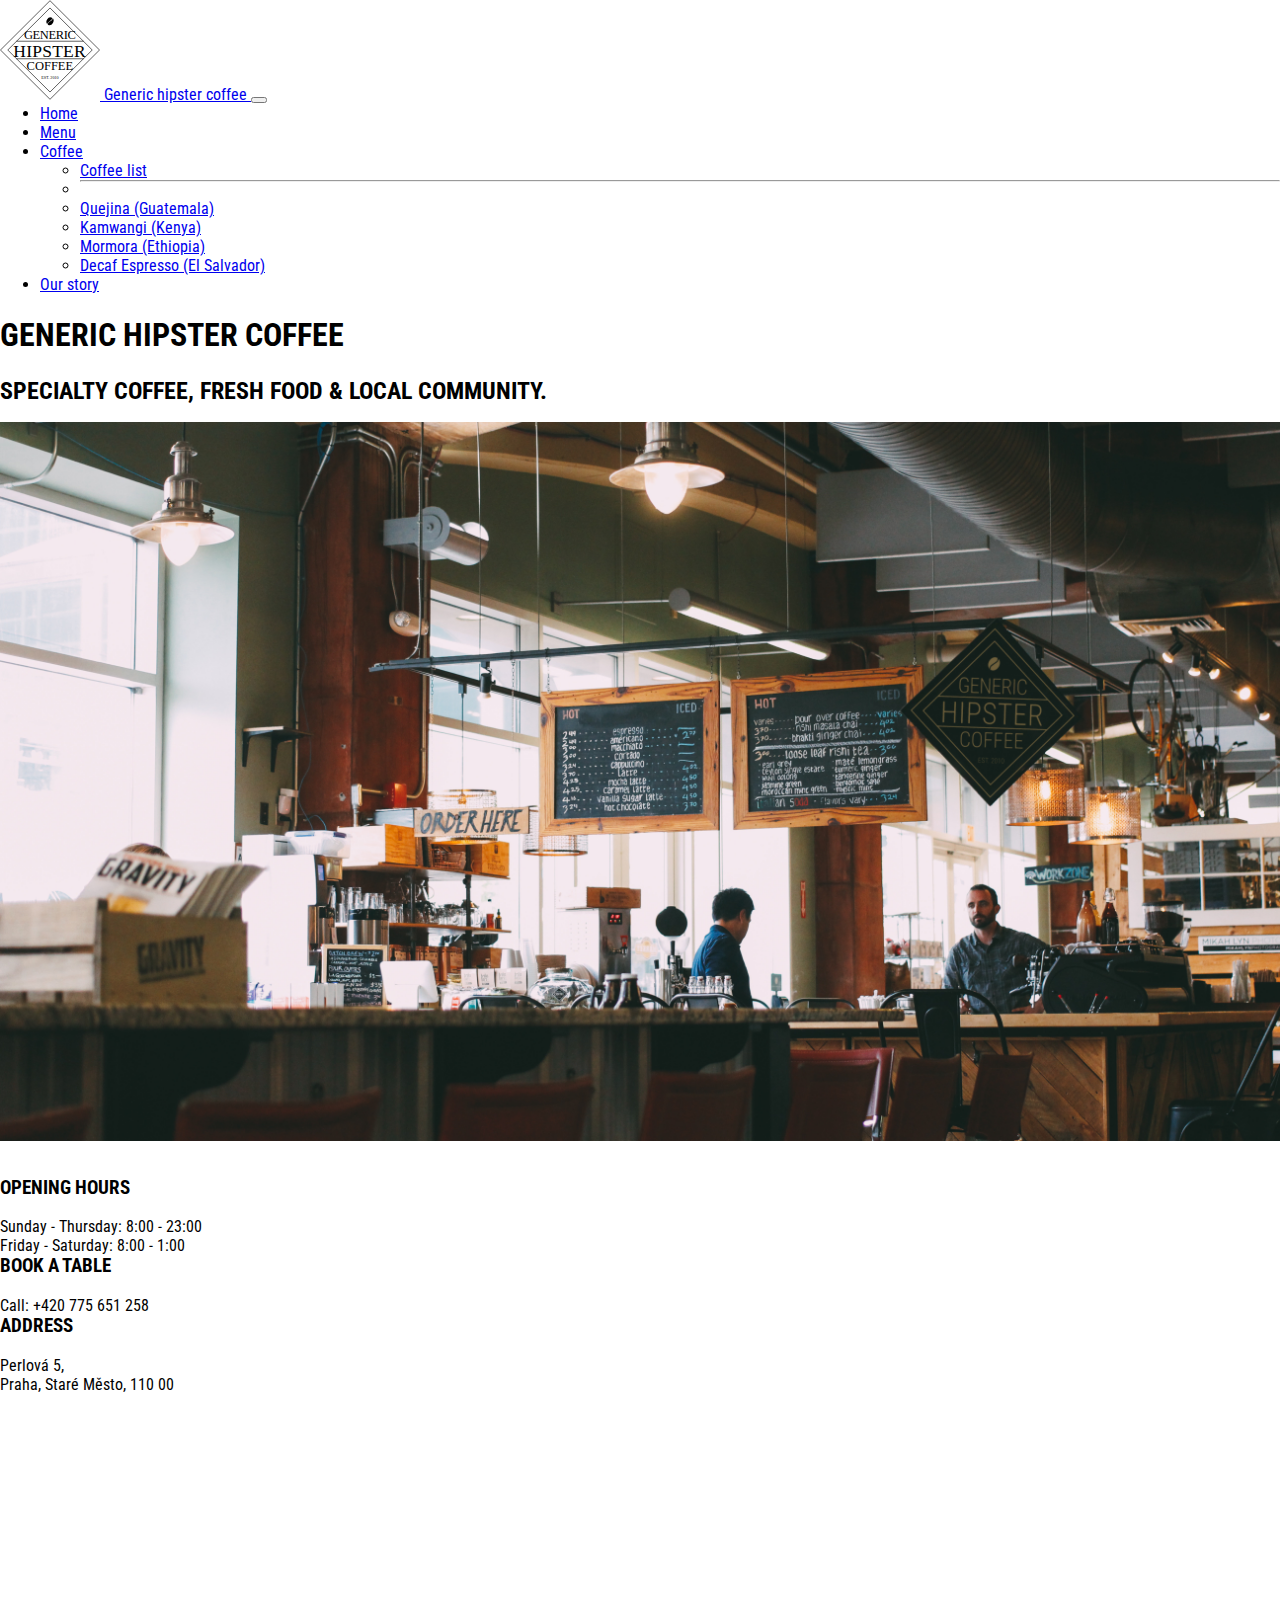
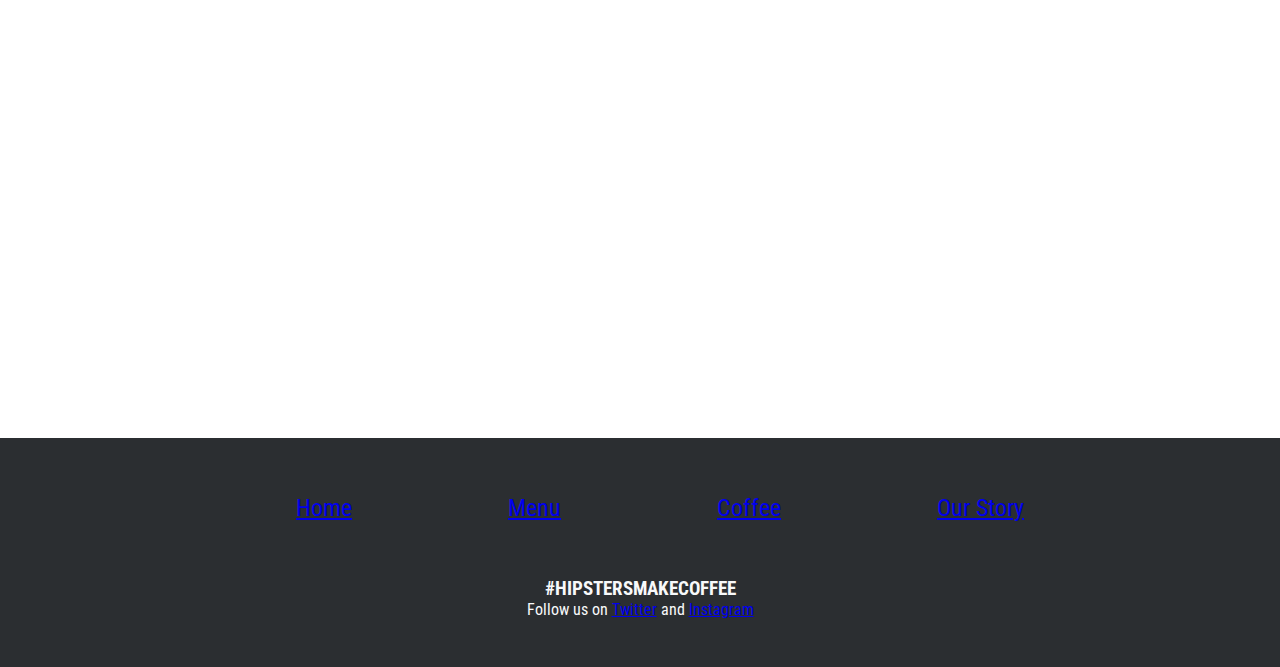
<file: index.html>
<!DOCTYPE html><html lang="en"><head><meta charset="UTF-8"><meta http-equiv="X-UA-Compatible" content="IE=edge"><meta name="viewport" content="width=device-width,initial-scale=1"><title>Generic hipster coffee</title><link rel="stylesheet" href="https://cdn.jsdelivr.net/npm/bootstrap@5.1.3/dist/css/bootstrap.min.css" integrity="sha384-1BmE4kWBq78iYhFldvKuhfTAU6auU8tT94WrHftjDbrCEXSU1oBoqyl2QvZ6jIW3" crossorigin="anonymous"><link rel="stylesheet" href="./css/style.css"><link href="https://fonts.googleapis.com/css?family=Roboto+Condensed:300,300i,700" rel="stylesheet"></head><body><header><nav class="navbar navbar-expand-lg navbar-light bg-light sticky-top p-4"><div class="container-fluid"><a class="navbar-brand" href="index.html"><img src="./img/logo.svg" alt="" width="100" height="100"> Generic hipster coffee </a><button class="navbar-toggler" type="button" data-bs-toggle="collapse" data-bs-target="#navbarSupportedContent" aria-controls="navbarSupportedContent" aria-expanded="false" aria-label="Toggle navigation"><span class="navbar-toggler-icon"></span></button><div class="collapse navbar-collapse justify-content-end" id="navbarSupportedContent"><ul class="navbar-nav mb-2 mb-lg-0"><li class="nav-item"><a class="nav-link" aria-current="page" href="index.html">Home</a></li><li class="nav-item"><a class="nav-link" href="menu.html">Menu</a></li><li class="nav-item dropdown"><a class="nav-link dropdown-toggle" href="#" id="navbarDropdown" role="button" data-bs-toggle="dropdown" aria-expanded="false">Coffee</a><ul class="dropdown-menu" aria-labelledby="navbarDropdown"><li><a class="dropdown-item" href="coffee.html">Coffee list</a></li><li><hr class="dropdown-divider"></li><li><a class="dropdown-item" href="quejina.html">Quejina (Guatemala)</a></li><li><a class="dropdown-item" href="kamwangi.html">Kamwangi (Kenya)</a></li><li><a class="dropdown-item" href="mormora.html">Mormora (Ethiopia)</a></li><li><a class="dropdown-item" href="decaf-espresso.html">Decaf Espresso (El Salvador)</a></li></ul></li><li class="nav-item"><a class="nav-link" href="our-story.html">Our story</a></li></ul></div></div></nav></header><main class="container mt-3"><h1>Generic Hipster Coffee</h1><h2>Specialty coffee, fresh food & local community.</h2><img src="./img/counter.jpg" alt="coffee countertop" class="main-image"><section class="main-info d-flex justify-content-around"><div class="main-info_opening"><h3 class="heading">Opening hours</h3><p>Sunday - Thursday: 8:00 - 23:00</p><p>Friday - Saturday: 8:00 - 1:00</p></div><div class="main-info_reservations"><h3 class="heading">Book a table</h3><p>Call: +420 775 651 258</p></div><div class="main-info_address"><h3 class="heading">Address</h3><p>Perlová 5,</p><p>Praha, Staré Město, 110 00</p></div></section><section class="map"><div class="mapouter"><div class="gmap_canvas"><iframe width="100%" height="608" id="gmap_canvas" src="https://maps.google.com/maps?q=perlova%205&t=&z=17&ie=UTF8&iwloc=&output=embed" frameborder="0" scrolling="no" marginheight="0" marginwidth="0"></iframe><br><style>.mapouter {
                            height: 100%;
                            width: 100%;
                        }</style><style>.gmap_canvas {
                           
                            background: none !important;
                            height: 100%;
                            width: 100%;
                        }</style></div></div></section></main><footer class="footer"><div class="footer-nav"><ul><a href="index.html">Home</a> <a href="menu.html">Menu</a> <a href="coffee.html">Coffee</a> <a href="our-story.html">Our Story</a></ul></div><div class="footer-headings"><h3>#Hipstersmakecoffee</h3><p>Follow us on <a href="#">Twitter</a> and <a href="#">Instagram</a></p></div></footer><script src="https://cdn.jsdelivr.net/npm/bootstrap@5.0.2/dist/js/bootstrap.bundle.min.js" integrity="sha384-MrcW6ZMFYlzcLA8Nl+NtUVF0sA7MsXsP1UyJoMp4YLEuNSfAP+JcXn/tWtIaxVXM" crossorigin="anonymous"></script></body></html>
</file>
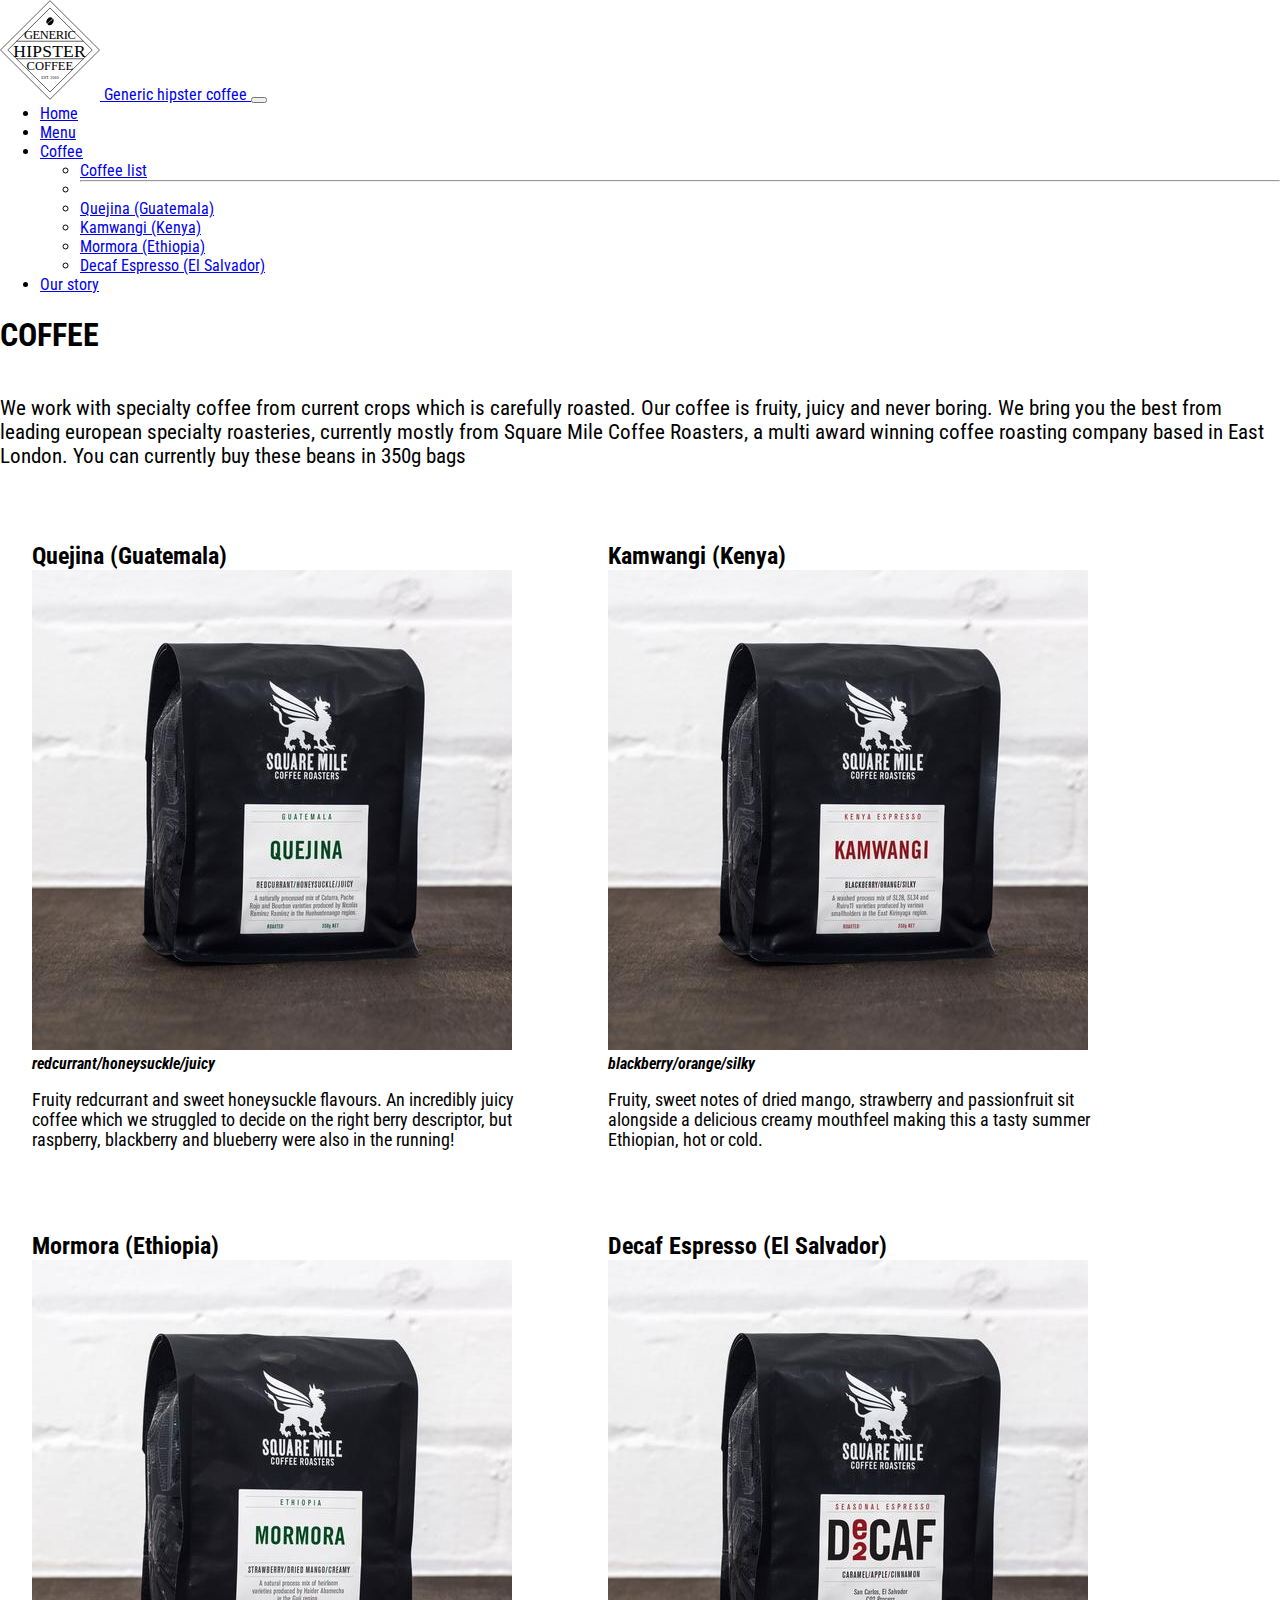
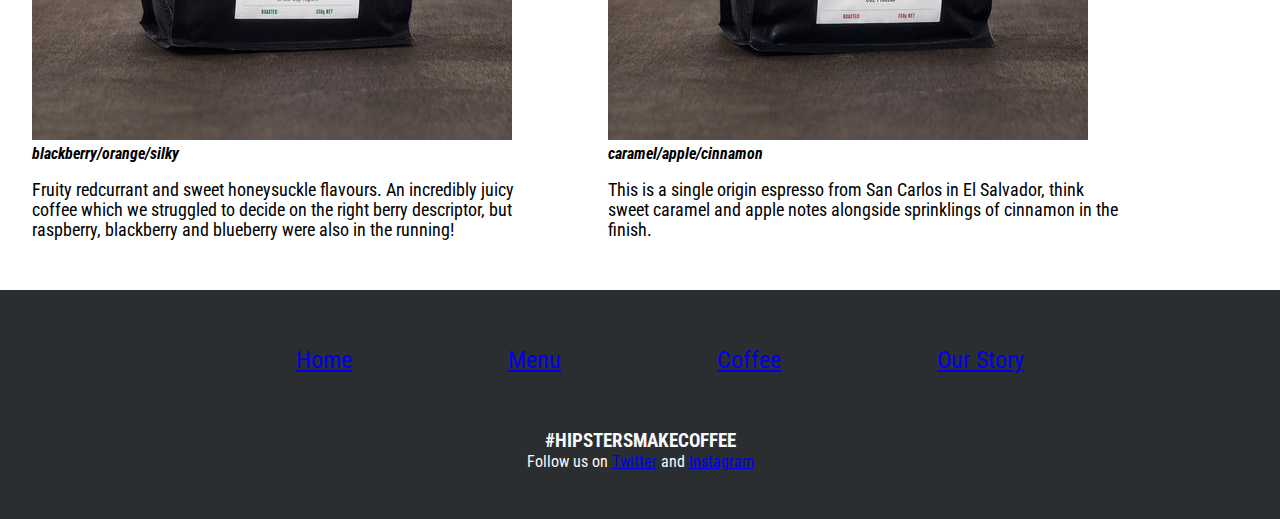
<file: coffee.html>
<!DOCTYPE html><html lang="en"><head><meta charset="UTF-8"><meta http-equiv="X-UA-Compatible" content="IE=edge"><meta name="viewport" content="width=device-width,initial-scale=1"><title>Generic hipster coffee</title><link rel="stylesheet" href="https://cdn.jsdelivr.net/npm/bootstrap@5.1.3/dist/css/bootstrap.min.css" integrity="sha384-1BmE4kWBq78iYhFldvKuhfTAU6auU8tT94WrHftjDbrCEXSU1oBoqyl2QvZ6jIW3" crossorigin="anonymous"><link rel="stylesheet" href="./css/style.css"><link href="https://fonts.googleapis.com/css?family=Roboto+Condensed:300,300i,700" rel="stylesheet"></head><body><header><nav class="navbar navbar-expand-lg navbar-light bg-light navbar-static-top p-4"><div class="container-fluid"><a class="navbar-brand" href="#"><img src="./img/logo.svg" alt="" width="100" height="100"> Generic hipster coffee </a><button class="navbar-toggler" type="button" data-bs-toggle="collapse" data-bs-target="#navbarSupportedContent" aria-controls="navbarSupportedContent" aria-expanded="false" aria-label="Toggle navigation"><span class="navbar-toggler-icon"></span></button><div class="collapse navbar-collapse justify-content-end" id="navbarSupportedContent"><ul class="navbar-nav mb-2 mb-lg-0"><li class="nav-item"><a class="nav-link" aria-current="page" href="index.html">Home</a></li><li class="nav-item"><a class="nav-link" href="menu.html">Menu</a></li><li class="nav-item dropdown"><a class="nav-link dropdown-toggle" href="#" id="navbarDropdown" role="button" data-bs-toggle="dropdown" aria-expanded="false">Coffee</a><ul class="dropdown-menu" aria-labelledby="navbarDropdown"><li><a class="dropdown-item" href="coffee.html">Coffee list</a></li><li><hr class="dropdown-divider"></li><li><a class="dropdown-item" href="quejina.html">Quejina (Guatemala)</a></li><li><a class="dropdown-item" href="kamwangi.html">Kamwangi (Kenya)</a></li><li><a class="dropdown-item" href="mormora.html">Mormora (Ethiopia)</a></li><li><a class="dropdown-item" href="decaf-espresso.html">Decaf Espresso (El Salvador)</a></li></ul></li><li class="nav-item"><a class="nav-link" href="our-story.html">Our story</a></li></ul></div></div></nav></header><main class="container mt-3"><h1>Coffee</h1><p class="w-70 coffee-description">We work with specialty coffee from current crops which is carefully roasted. Our coffee is fruity, juicy and never boring. We bring you the best from leading european specialty roasteries, currently mostly from Square Mile Coffee Roasters, a multi award winning coffee roasting company based in East London. You can currently buy these beans in 350g bags</p><section class="container coffee-container"><article class="card"><div class="card-header">Quejina (Guatemala)</div><img src="./img/smcr-quejina.jpg" class="card-img-top" alt="Quejina img"><div class="card-body"><span class="card-title"><em><strong>redcurrant/honeysuckle/juicy</strong></em></span><p class="card-text">Fruity redcurrant and sweet honeysuckle flavours. An incredibly juicy coffee which we struggled to decide on the right berry descriptor, but raspberry, blackberry and blueberry were also in the running!</p></div></article><article class="card"><div class="card-header">Kamwangi (Kenya)</div><img src="./img/smcr-kamwangi.jpg" class="card-img-top" alt="Kamwangi img"><div class="card-body"><span class="card-title"><em><strong>blackberry/orange/silky</strong></em></span><p class="card-text">Fruity, sweet notes of dried mango, strawberry and passionfruit sit alongside a delicious creamy mouthfeel making this a tasty summer Ethiopian, hot or cold.</p></div></article><article class="card"><div class="card-header">Mormora (Ethiopia)</div><img src="./img/smcr-mormora.jpg" class="card-img-top" alt="Mormora img"><div class="card-body"><span class="card-title"><em><strong>blackberry/orange/silky</strong></em></span><p class="card-text">Fruity redcurrant and sweet honeysuckle flavours. An incredibly juicy coffee which we struggled to decide on the right berry descriptor, but raspberry, blackberry and blueberry were also in the running!</p></div></article><article class="card"><div class="card-header">Decaf Espresso (El Salvador)</div><img src="./img/smcr-decaf-espresso.jpg" class="card-img-top" alt="decaf img"><div class="card-body"><span class="card-title"><em><strong>caramel/apple/cinnamon</strong></em></span><p class="card-text">This is a single origin espresso from San Carlos in El Salvador, think sweet caramel and apple notes alongside sprinklings of cinnamon in the finish.</p></div></article></section></main><footer class="footer"><div class="footer-nav"><ul><a href="index.html">Home</a> <a href="menu.html">Menu</a> <a href="coffee.html">Coffee</a> <a href="our-story.html">Our Story</a></ul></div><div class="footer-headings"><h3>#Hipstersmakecoffee</h3><p>Follow us on <a href="#">Twitter</a> and <a href="#">Instagram</a></p></div></footer><script src="https://cdn.jsdelivr.net/npm/bootstrap@5.0.2/dist/js/bootstrap.bundle.min.js" integrity="sha384-MrcW6ZMFYlzcLA8Nl+NtUVF0sA7MsXsP1UyJoMp4YLEuNSfAP+JcXn/tWtIaxVXM" crossorigin="anonymous"></script></body></html>
</file>
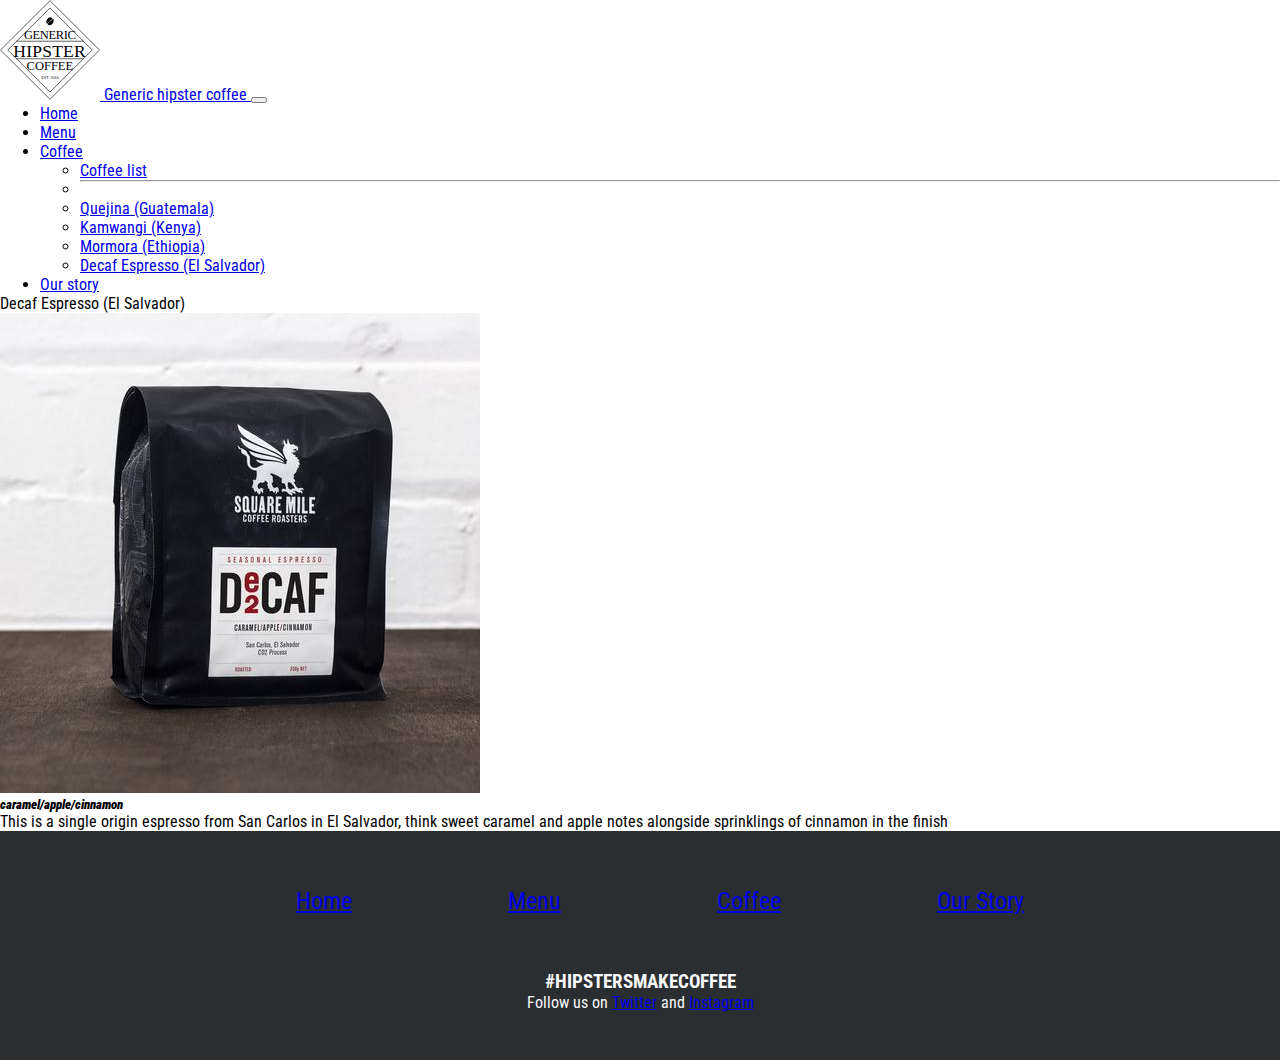
<file: decaf-espresso.html>
<!DOCTYPE html><html lang="en"><head><meta charset="UTF-8"><meta http-equiv="X-UA-Compatible" content="IE=edge"><meta name="viewport" content="width=device-width,initial-scale=1"><title>Generic hipster coffee</title><link rel="stylesheet" href="https://cdn.jsdelivr.net/npm/bootstrap@5.1.3/dist/css/bootstrap.min.css" integrity="sha384-1BmE4kWBq78iYhFldvKuhfTAU6auU8tT94WrHftjDbrCEXSU1oBoqyl2QvZ6jIW3" crossorigin="anonymous"><link rel="stylesheet" href="./css/style.css"><link href="https://fonts.googleapis.com/css?family=Roboto+Condensed:300,300i,700" rel="stylesheet"></head><body><header><nav class="navbar navbar-expand-lg navbar-light bg-light navbar-static-top p-4"><div class="container-fluid"><a class="navbar-brand" href="#"><img src="./img/logo.svg" alt="" width="100" height="100"> Generic hipster coffee </a><button class="navbar-toggler" type="button" data-bs-toggle="collapse" data-bs-target="#navbarSupportedContent" aria-controls="navbarSupportedContent" aria-expanded="false" aria-label="Toggle navigation"><span class="navbar-toggler-icon"></span></button><div class="collapse navbar-collapse justify-content-end" id="navbarSupportedContent"><ul class="navbar-nav mb-2 mb-lg-0"><li class="nav-item"><a class="nav-link" aria-current="page" href="index.html">Home</a></li><li class="nav-item"><a class="nav-link" href="menu.html">Menu</a></li><li class="nav-item dropdown"><a class="nav-link dropdown-toggle" href="#" id="navbarDropdown" role="button" data-bs-toggle="dropdown" aria-expanded="false">Coffee</a><ul class="dropdown-menu" aria-labelledby="navbarDropdown"><li><a class="dropdown-item" href="coffee.html">Coffee list</a></li><li><hr class="dropdown-divider"></li><li><a class="dropdown-item" href="quejina.html">Quejina (Guatemala)</a></li><li><a class="dropdown-item" href="kamwangi.html">Kamwangi (Kenya)</a></li><li><a class="dropdown-item" href="mormora.html">Mormora (Ethiopia)</a></li><li><a class="dropdown-item" href="decaf-espresso.html">Decaf Espresso (El Salvador)</a></li></ul></li><li class="nav-item"><a class="nav-link" href="our-story.html">Our story</a></li></ul></div></div></nav></header><main class="container mt-3"><section class="container"><article class="card m-5"><div class="card-header fw-bold fs-3">Decaf Espresso (El Salvador)</div><div class="row g-0"><div class="col-sm-5"><img src="./img/smcr-decaf-espresso.jpg" class="card-img-top h-100" alt="Kamwangi img"></div><div class="col-sm-7"><div class="card-body"><h5 class="card-title"><span class="card-title"><em><strong>caramel/apple/cinnamon</strong></em></span></h5><p class="card-text lead">This is a single origin espresso from San Carlos in El Salvador, think sweet caramel and apple notes alongside sprinklings of cinnamon in the finish</p></div></div></div></article></section></main><footer class="footer"><div class="footer-nav"><ul><a href="index.html">Home</a> <a href="menu.html">Menu</a> <a href="coffee.html">Coffee</a> <a href="our-story.html">Our Story</a></ul></div><div class="footer-headings"><h3>#Hipstersmakecoffee</h3><p>Follow us on <a href="#">Twitter</a> and <a href="#">Instagram</a></p></div></footer><script src="https://cdn.jsdelivr.net/npm/bootstrap@5.0.2/dist/js/bootstrap.bundle.min.js" integrity="sha384-MrcW6ZMFYlzcLA8Nl+NtUVF0sA7MsXsP1UyJoMp4YLEuNSfAP+JcXn/tWtIaxVXM" crossorigin="anonymous"></script></body></html>
</file>
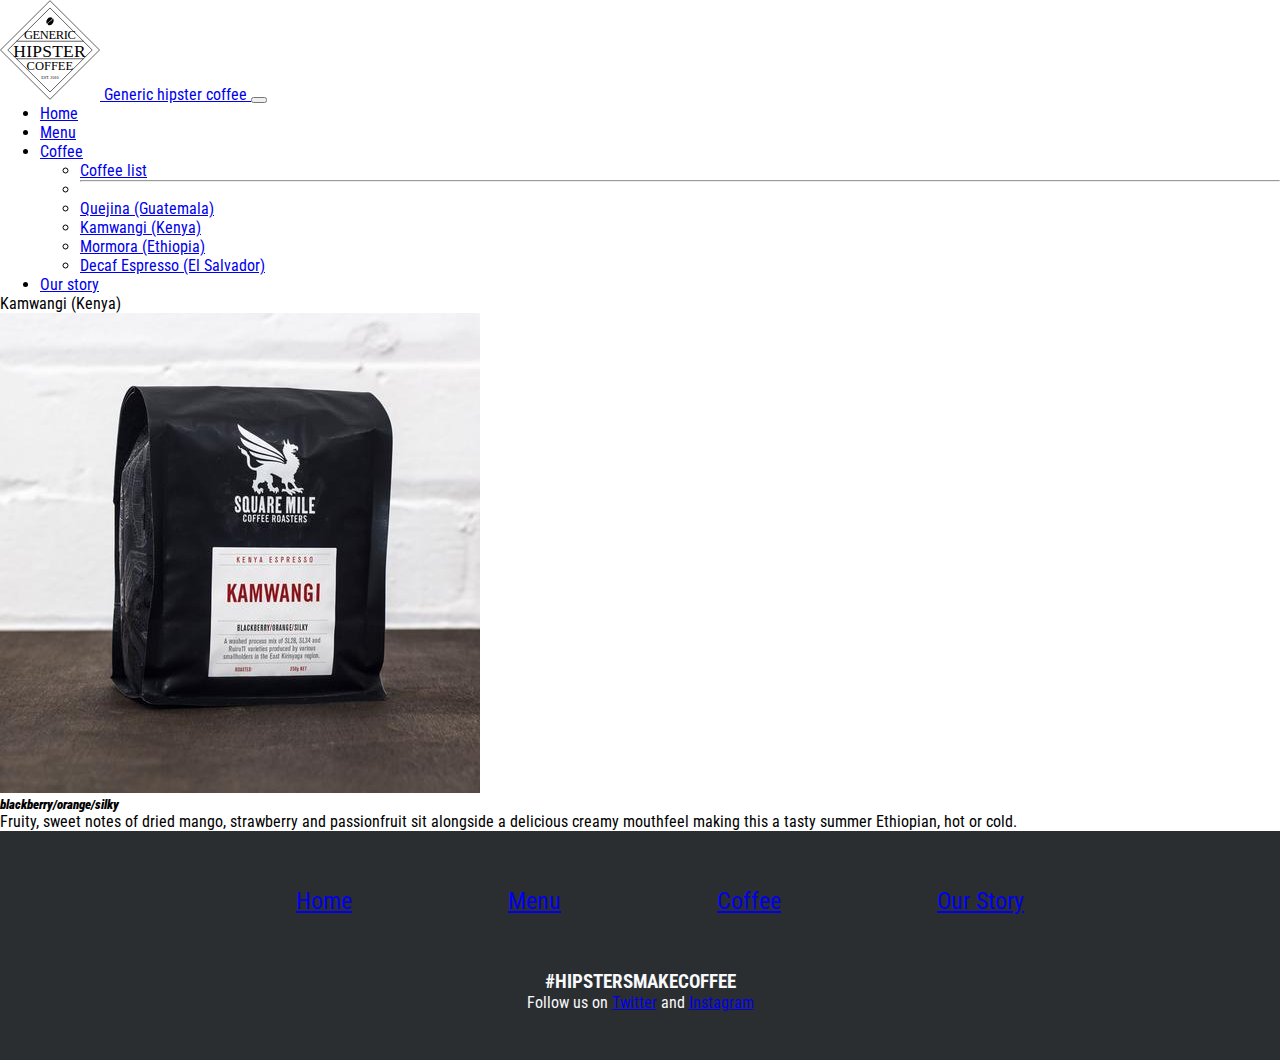
<file: kamwangi.html>
<!DOCTYPE html><html lang="en"><head><meta charset="UTF-8"><meta http-equiv="X-UA-Compatible" content="IE=edge"><meta name="viewport" content="width=device-width,initial-scale=1"><title>Generic hipster coffee</title><link rel="stylesheet" href="https://cdn.jsdelivr.net/npm/bootstrap@5.1.3/dist/css/bootstrap.min.css" integrity="sha384-1BmE4kWBq78iYhFldvKuhfTAU6auU8tT94WrHftjDbrCEXSU1oBoqyl2QvZ6jIW3" crossorigin="anonymous"><link rel="stylesheet" href="./css/style.css"><link href="https://fonts.googleapis.com/css?family=Roboto+Condensed:300,300i,700" rel="stylesheet"></head><body><header><nav class="navbar navbar-expand-lg navbar-light bg-light navbar-static-top p-4"><div class="container-fluid"><a class="navbar-brand" href="#"><img src="./img/logo.svg" alt="" width="100" height="100"> Generic hipster coffee </a><button class="navbar-toggler" type="button" data-bs-toggle="collapse" data-bs-target="#navbarSupportedContent" aria-controls="navbarSupportedContent" aria-expanded="false" aria-label="Toggle navigation"><span class="navbar-toggler-icon"></span></button><div class="collapse navbar-collapse justify-content-end" id="navbarSupportedContent"><ul class="navbar-nav mb-2 mb-lg-0"><li class="nav-item"><a class="nav-link" aria-current="page" href="index.html">Home</a></li><li class="nav-item"><a class="nav-link" href="menu.html">Menu</a></li><li class="nav-item dropdown"><a class="nav-link dropdown-toggle" href="#" id="navbarDropdown" role="button" data-bs-toggle="dropdown" aria-expanded="false">Coffee</a><ul class="dropdown-menu" aria-labelledby="navbarDropdown"><li><a class="dropdown-item" href="coffee.html">Coffee list</a></li><li><hr class="dropdown-divider"></li><li><a class="dropdown-item" href="quejina.html">Quejina (Guatemala)</a></li><li><a class="dropdown-item" href="kamwangi.html">Kamwangi (Kenya)</a></li><li><a class="dropdown-item" href="mormora.html">Mormora (Ethiopia)</a></li><li><a class="dropdown-item" href="decaf-espresso.html">Decaf Espresso (El Salvador)</a></li></ul></li><li class="nav-item"><a class="nav-link" href="our-story.html">Our story</a></li></ul></div></div></nav></header><main class="container mt-3"><section class="container"><article class="card m-5"><div class="card-header fw-bold fs-3">Kamwangi (Kenya)</div><div class="row g-0"><div class="col-sm-5"><img src="./img/smcr-kamwangi.jpg" class="card-img-top h-100" alt="Kamwangi img"></div><div class="col-sm-7"><div class="card-body"><h5 class="card-title"><span class="card-title"><em><strong>blackberry/orange/silky</strong></em></span></h5><p class="card-text lead">Fruity, sweet notes of dried mango, strawberry and passionfruit sit alongside a delicious creamy mouthfeel making this a tasty summer Ethiopian, hot or cold.</p></div></div></div></article></section></main><footer class="footer"><div class="footer-nav"><ul><a href="index.html">Home</a> <a href="menu.html">Menu</a> <a href="coffee.html">Coffee</a> <a href="our-story.html">Our Story</a></ul></div><div class="footer-headings"><h3>#Hipstersmakecoffee</h3><p>Follow us on <a href="#">Twitter</a> and <a href="#">Instagram</a></p></div></footer><script src="https://cdn.jsdelivr.net/npm/bootstrap@5.0.2/dist/js/bootstrap.bundle.min.js" integrity="sha384-MrcW6ZMFYlzcLA8Nl+NtUVF0sA7MsXsP1UyJoMp4YLEuNSfAP+JcXn/tWtIaxVXM" crossorigin="anonymous"></script></body></html>
</file>
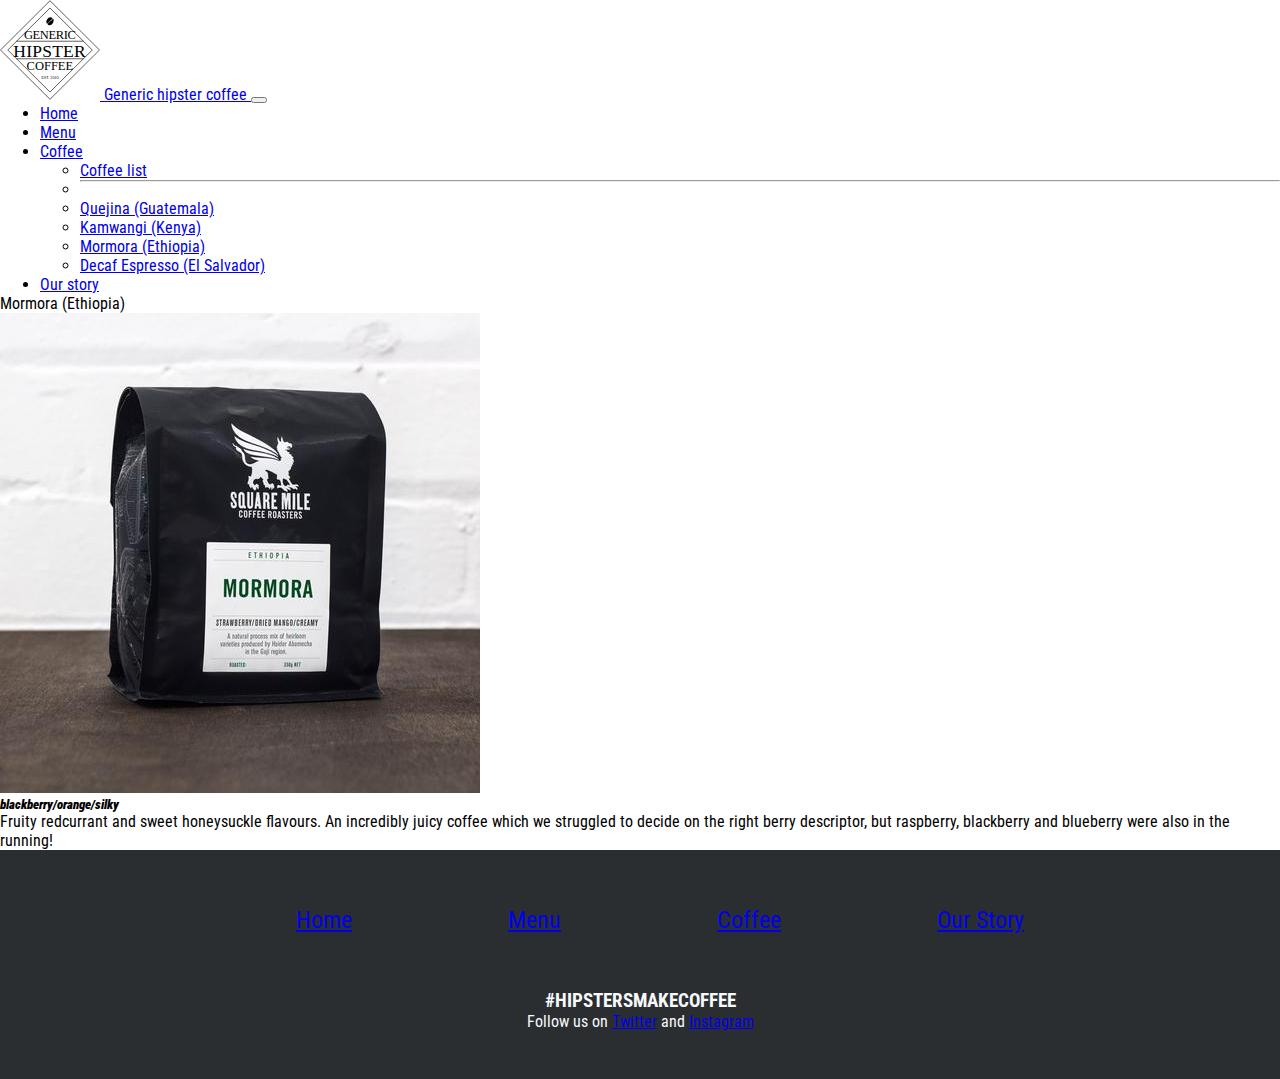
<file: mormora.html>
<!DOCTYPE html><html lang="en"><head><meta charset="UTF-8"><meta http-equiv="X-UA-Compatible" content="IE=edge"><meta name="viewport" content="width=device-width,initial-scale=1"><title>Generic hipster coffee</title><link rel="stylesheet" href="https://cdn.jsdelivr.net/npm/bootstrap@5.1.3/dist/css/bootstrap.min.css" integrity="sha384-1BmE4kWBq78iYhFldvKuhfTAU6auU8tT94WrHftjDbrCEXSU1oBoqyl2QvZ6jIW3" crossorigin="anonymous"><link rel="stylesheet" href="./css/style.css"><link href="https://fonts.googleapis.com/css?family=Roboto+Condensed:300,300i,700" rel="stylesheet"></head><body><header><nav class="navbar navbar-expand-lg navbar-light bg-light navbar-static-top p-4"><div class="container-fluid"><a class="navbar-brand" href="#"><img src="./img/logo.svg" alt="" width="100" height="100"> Generic hipster coffee </a><button class="navbar-toggler" type="button" data-bs-toggle="collapse" data-bs-target="#navbarSupportedContent" aria-controls="navbarSupportedContent" aria-expanded="false" aria-label="Toggle navigation"><span class="navbar-toggler-icon"></span></button><div class="collapse navbar-collapse justify-content-end" id="navbarSupportedContent"><ul class="navbar-nav mb-2 mb-lg-0"><li class="nav-item"><a class="nav-link" aria-current="page" href="index.html">Home</a></li><li class="nav-item"><a class="nav-link" href="menu.html">Menu</a></li><li class="nav-item dropdown"><a class="nav-link dropdown-toggle" href="#" id="navbarDropdown" role="button" data-bs-toggle="dropdown" aria-expanded="false">Coffee</a><ul class="dropdown-menu" aria-labelledby="navbarDropdown"><li><a class="dropdown-item" href="coffee.html">Coffee list</a></li><li><hr class="dropdown-divider"></li><li><a class="dropdown-item" href="quejina.html">Quejina (Guatemala)</a></li><li><a class="dropdown-item" href="kamwangi.html">Kamwangi (Kenya)</a></li><li><a class="dropdown-item" href="mormora.html">Mormora (Ethiopia)</a></li><li><a class="dropdown-item" href="decaf-espresso.html">Decaf Espresso (El Salvador)</a></li></ul></li><li class="nav-item"><a class="nav-link" href="our-story.html">Our story</a></li></ul></div></div></nav></header><main class="container mt-3"><section class="container"><article class="card m-5"><div class="card-header fw-bold fs-3">Mormora (Ethiopia)</div><div class="row g-0"><div class="col-sm-5"><img src="./img/smcr-mormora.jpg" class="card-img-top h-100" alt="Kamwangi img"></div><div class="col-sm-7"><div class="card-body"><h5 class="card-title"><span class="card-title"><em><strong>blackberry/orange/silky</strong></em></span></h5><p class="card-text lead">Fruity redcurrant and sweet honeysuckle flavours. An incredibly juicy coffee which we struggled to decide on the right berry descriptor, but raspberry, blackberry and blueberry were also in the running!</p></div></div></div></article></section></main><footer class="footer"><div class="footer-nav"><ul><a href="index.html">Home</a> <a href="menu.html">Menu</a> <a href="coffee.html">Coffee</a> <a href="our-story.html">Our Story</a></ul></div><div class="footer-headings"><h3>#Hipstersmakecoffee</h3><p>Follow us on <a href="#">Twitter</a> and <a href="#">Instagram</a></p></div></footer><script src="https://cdn.jsdelivr.net/npm/bootstrap@5.0.2/dist/js/bootstrap.bundle.min.js" integrity="sha384-MrcW6ZMFYlzcLA8Nl+NtUVF0sA7MsXsP1UyJoMp4YLEuNSfAP+JcXn/tWtIaxVXM" crossorigin="anonymous"></script></body></html>
</file>
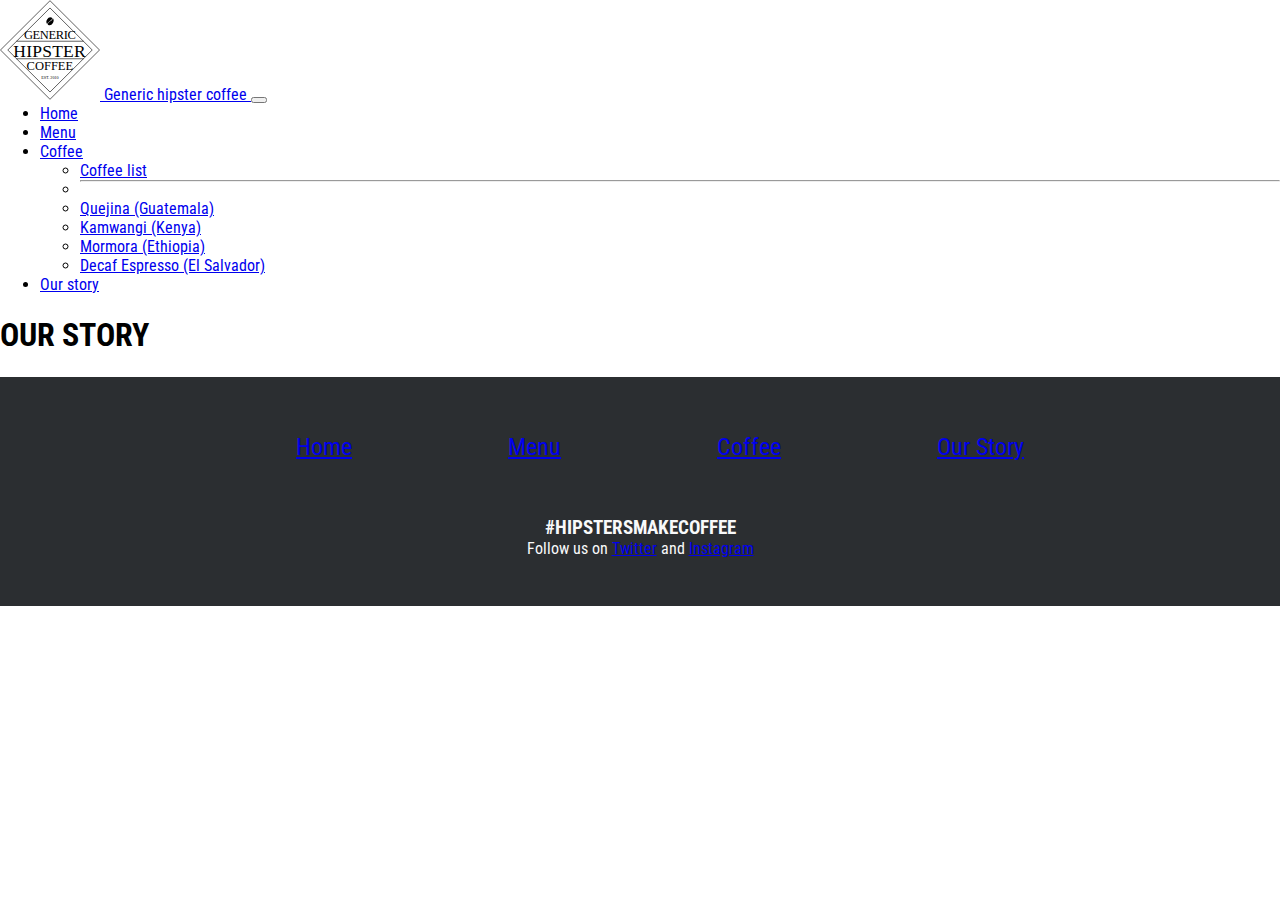
<file: our-story.html>
<!DOCTYPE html><html lang="en"><head><meta charset="UTF-8"><meta http-equiv="X-UA-Compatible" content="IE=edge"><meta name="viewport" content="width=device-width,initial-scale=1"><title>Generic hipster coffee</title><link rel="stylesheet" href="https://cdn.jsdelivr.net/npm/bootstrap@5.1.3/dist/css/bootstrap.min.css" integrity="sha384-1BmE4kWBq78iYhFldvKuhfTAU6auU8tT94WrHftjDbrCEXSU1oBoqyl2QvZ6jIW3" crossorigin="anonymous"><link rel="stylesheet" href="./css/style.css"><link href="https://fonts.googleapis.com/css?family=Roboto+Condensed:300,300i,700" rel="stylesheet"></head><body><header><nav class="navbar navbar-expand-lg navbar-light bg-light navbar-static-top p-4"><div class="container-fluid"><a class="navbar-brand" href="#"><img src="./img/logo.svg" alt="" width="100" height="100"> Generic hipster coffee </a><button class="navbar-toggler" type="button" data-bs-toggle="collapse" data-bs-target="#navbarSupportedContent" aria-controls="navbarSupportedContent" aria-expanded="false" aria-label="Toggle navigation"><span class="navbar-toggler-icon"></span></button><div class="collapse navbar-collapse justify-content-end" id="navbarSupportedContent"><ul class="navbar-nav mb-2 mb-lg-0"><li class="nav-item"><a class="nav-link" aria-current="page" href="index.html">Home</a></li><li class="nav-item"><a class="nav-link" href="menu.html">Menu</a></li><li class="nav-item dropdown"><a class="nav-link dropdown-toggle" href="#" id="navbarDropdown" role="button" data-bs-toggle="dropdown" aria-expanded="false">Coffee</a><ul class="dropdown-menu" aria-labelledby="navbarDropdown"><li><a class="dropdown-item" href="coffee.html">Coffee list</a></li><li><hr class="dropdown-divider"></li><li><a class="dropdown-item" href="quejina.html">Quejina (Guatemala)</a></li><li><a class="dropdown-item" href="kamwangi.html">Kamwangi (Kenya)</a></li><li><a class="dropdown-item" href="mormora.html">Mormora (Ethiopia)</a></li><li><a class="dropdown-item" href="decaf-espresso.html">Decaf Espresso (El Salvador)</a></li></ul></li><li class="nav-item"><a class="nav-link" href="our-story.html">Our story</a></li></ul></div></div></nav></header><main class="container mt-3"><h1>Our story</h1></main><footer class="footer"><div class="footer-nav"><ul><a href="index.html">Home</a> <a href="menu.html">Menu</a> <a href="coffee.html">Coffee</a> <a href="our-story.html">Our Story</a></ul></div><div class="footer-headings"><h3>#Hipstersmakecoffee</h3><p>Follow us on <a href="#">Twitter</a> and <a href="#">Instagram</a></p></div></footer><script src="https://cdn.jsdelivr.net/npm/bootstrap@5.0.2/dist/js/bootstrap.bundle.min.js" integrity="sha384-MrcW6ZMFYlzcLA8Nl+NtUVF0sA7MsXsP1UyJoMp4YLEuNSfAP+JcXn/tWtIaxVXM" crossorigin="anonymous"></script></body></html>
</file>
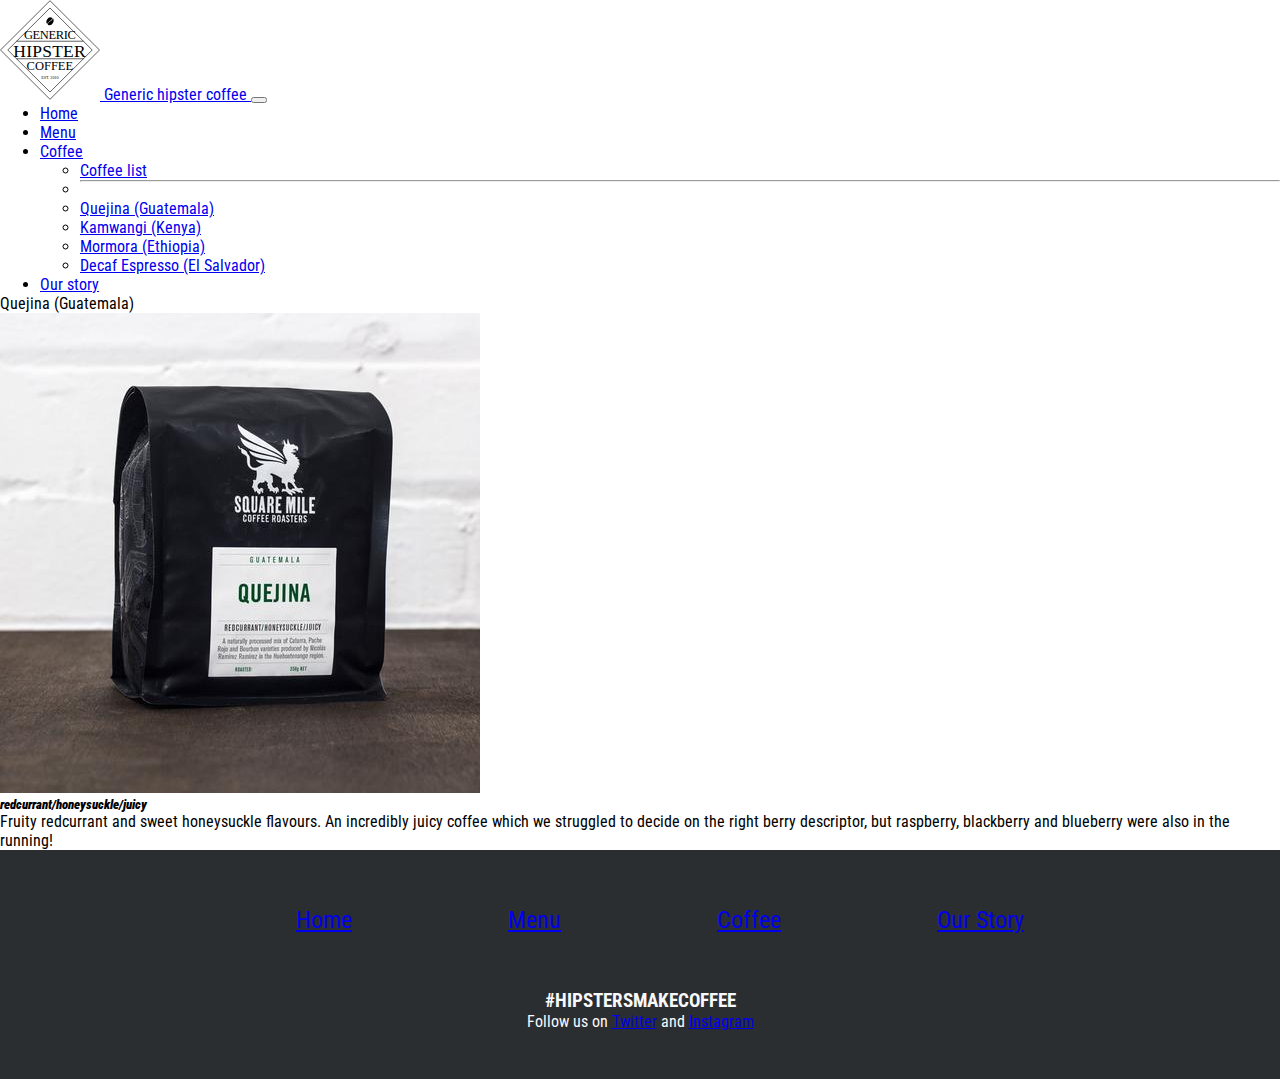
<file: quejina.html>
<!DOCTYPE html><html lang="en"><head><meta charset="UTF-8"><meta http-equiv="X-UA-Compatible" content="IE=edge"><meta name="viewport" content="width=device-width,initial-scale=1"><title>Generic hipster coffee</title><link rel="stylesheet" href="https://cdn.jsdelivr.net/npm/bootstrap@5.1.3/dist/css/bootstrap.min.css" integrity="sha384-1BmE4kWBq78iYhFldvKuhfTAU6auU8tT94WrHftjDbrCEXSU1oBoqyl2QvZ6jIW3" crossorigin="anonymous"><link rel="stylesheet" href="./css/style.css"><link href="https://fonts.googleapis.com/css?family=Roboto+Condensed:300,300i,700" rel="stylesheet"></head><body><header><nav class="navbar navbar-expand-lg navbar-light bg-light navbar-static-top p-4"><div class="container-fluid"><a class="navbar-brand" href="#"><img src="./img/logo.svg" alt="" width="100" height="100"> Generic hipster coffee </a><button class="navbar-toggler" type="button" data-bs-toggle="collapse" data-bs-target="#navbarSupportedContent" aria-controls="navbarSupportedContent" aria-expanded="false" aria-label="Toggle navigation"><span class="navbar-toggler-icon"></span></button><div class="collapse navbar-collapse justify-content-end" id="navbarSupportedContent"><ul class="navbar-nav mb-2 mb-lg-0"><li class="nav-item"><a class="nav-link" aria-current="page" href="index.html">Home</a></li><li class="nav-item"><a class="nav-link" href="menu.html">Menu</a></li><li class="nav-item dropdown"><a class="nav-link dropdown-toggle" href="#" id="navbarDropdown" role="button" data-bs-toggle="dropdown" aria-expanded="false">Coffee</a><ul class="dropdown-menu" aria-labelledby="navbarDropdown"><li><a class="dropdown-item" href="coffee.html">Coffee list</a></li><li><hr class="dropdown-divider"></li><li><a class="dropdown-item" href="quejina.html">Quejina (Guatemala)</a></li><li><a class="dropdown-item" href="kamwangi.html">Kamwangi (Kenya)</a></li><li><a class="dropdown-item" href="mormora.html">Mormora (Ethiopia)</a></li><li><a class="dropdown-item" href="decaf-espresso.html">Decaf Espresso (El Salvador)</a></li></ul></li><li class="nav-item"><a class="nav-link" href="our-story.html">Our story</a></li></ul></div></div></nav></header><main class="container mt-3"><section class="container"><article class="card m-5"><div class="card-header fw-bold fs-3">Quejina (Guatemala)</div><div class="row g-0"><div class="col-sm-5"><img src="./img/smcr-quejina.jpg" class="card-img-top h-100" alt="Kamwangi img"></div><div class="col-sm-7"><div class="card-body"><h5 class="card-title"><span class="card-title"><em><strong>redcurrant/honeysuckle/juicy</strong></em></span></h5><p class="card-text lead">Fruity redcurrant and sweet honeysuckle flavours. An incredibly juicy coffee which we struggled to decide on the right berry descriptor, but raspberry, blackberry and blueberry were also in the running!</p></div></div></div></article></section></main><footer class="footer"><div class="footer-nav"><ul><a href="index.html">Home</a> <a href="menu.html">Menu</a> <a href="coffee.html">Coffee</a> <a href="our-story.html">Our Story</a></ul></div><div class="footer-headings"><h3>#Hipstersmakecoffee</h3><p>Follow us on <a href="#">Twitter</a> and <a href="#">Instagram</a></p></div></footer><script src="https://cdn.jsdelivr.net/npm/bootstrap@5.0.2/dist/js/bootstrap.bundle.min.js" integrity="sha384-MrcW6ZMFYlzcLA8Nl+NtUVF0sA7MsXsP1UyJoMp4YLEuNSfAP+JcXn/tWtIaxVXM" crossorigin="anonymous"></script></body></html>
</file>
<file: css/style.css>
* {
  margin: 0;
  box-sizing: border-box;
}

body {
  font-family: "Roboto Condensed", sans-serif;
}

.main-image {
  max-width: 100%;
  max-height: 100%;
  object-fit: cover;
  object-position: center;
}

h1,
h2 {
  margin: 0.7em 0;
  text-transform: uppercase;
}

.main-info {
  top: 30px;
  margin: 2em 0;
}
@media screen and (max-width: 760px) {
  .main-info {
    flex-direction: column;
    align-items: center;
    text-align: center;
    height: 80vh;
  }
}
.main-info .heading {
  text-transform: uppercase;
  margin-bottom: 1em;
}

.map {
  position: relative;
  top: 30px;
}

.coffee-description {
  font-size: 1.3em;
  margin: 2em 0;
}
.coffee-container {
  display: grid;
  width: 90%;
  grid-template-columns: 1fr 1fr;
}
@media screen and (max-width: 1000px) {
  .coffee-container {
    grid-template-columns: 1fr;
  }
}
.coffee-container .card {
  margin: 2em;
  transition: all 0.2s ease;
}
.coffee-container .card:hover {
  transform: scale(1.05);
  box-shadow: -5px 6px 6px 2px #2b2e31;
}
.coffee-container .card-header {
  font-weight: 700;
  font-size: 1.5em;
}
.coffee-container .card-text {
  margin: 1em 0;
  font-size: 1.1em;
}

.menu {
  display: flex;
  flex-wrap: wrap;
}
.menu .menu__title {
  width: 100%;
}
.menu .menu__subtitle {
  width: 100%;
  margin-top: 4rem;
}
.menu .menu__subtitle:first-child {
  margin-top: 1.5rem;
}
.menu .menu__container {
  width: 100%;
  margin-bottom: 2rem;
}
@media (min-width: 768px) {
  .menu .menu__container {
    width: 50%;
  }
}
.menu .menu__item {
  display: flex;
  justify-content: space-between;
  margin-bottom: 1.5rem;
  padding-right: 5%;
}
@media (min-width: 768px) {
  .menu .menu__item {
    padding-right: 15%;
  }
}

.coffee-img {
  width: 100%;
  height: 500px;
  object-fit: cover;
  object-position: center;
  position: relative;
  top: 20px;
}
@media (max-width: 768px) {
  .coffee-img {
    height: 200px;
  }
}

.footer {
  display: flex;
  flex-direction: column;
  align-items: center;
  background-color: #2b2e31;
}
.footer-nav {
  margin: 3.5em;
  width: 60%;
}
.footer-nav ul {
  display: flex;
  justify-content: space-between;
  align-items: center;
  list-style-type: none;
  font-size: 1.5em;
}
@media screen and (max-width: 700px) {
  .footer-nav ul {
    font-size: 1em;
  }
}
.footer-headings {
  color: #f8f9fa;
  margin-bottom: 3em;
  text-align: center;
}
.footer-headings h3 {
  text-transform: uppercase;
}
/*# sourceMappingURL=style.css.map */
</file>
